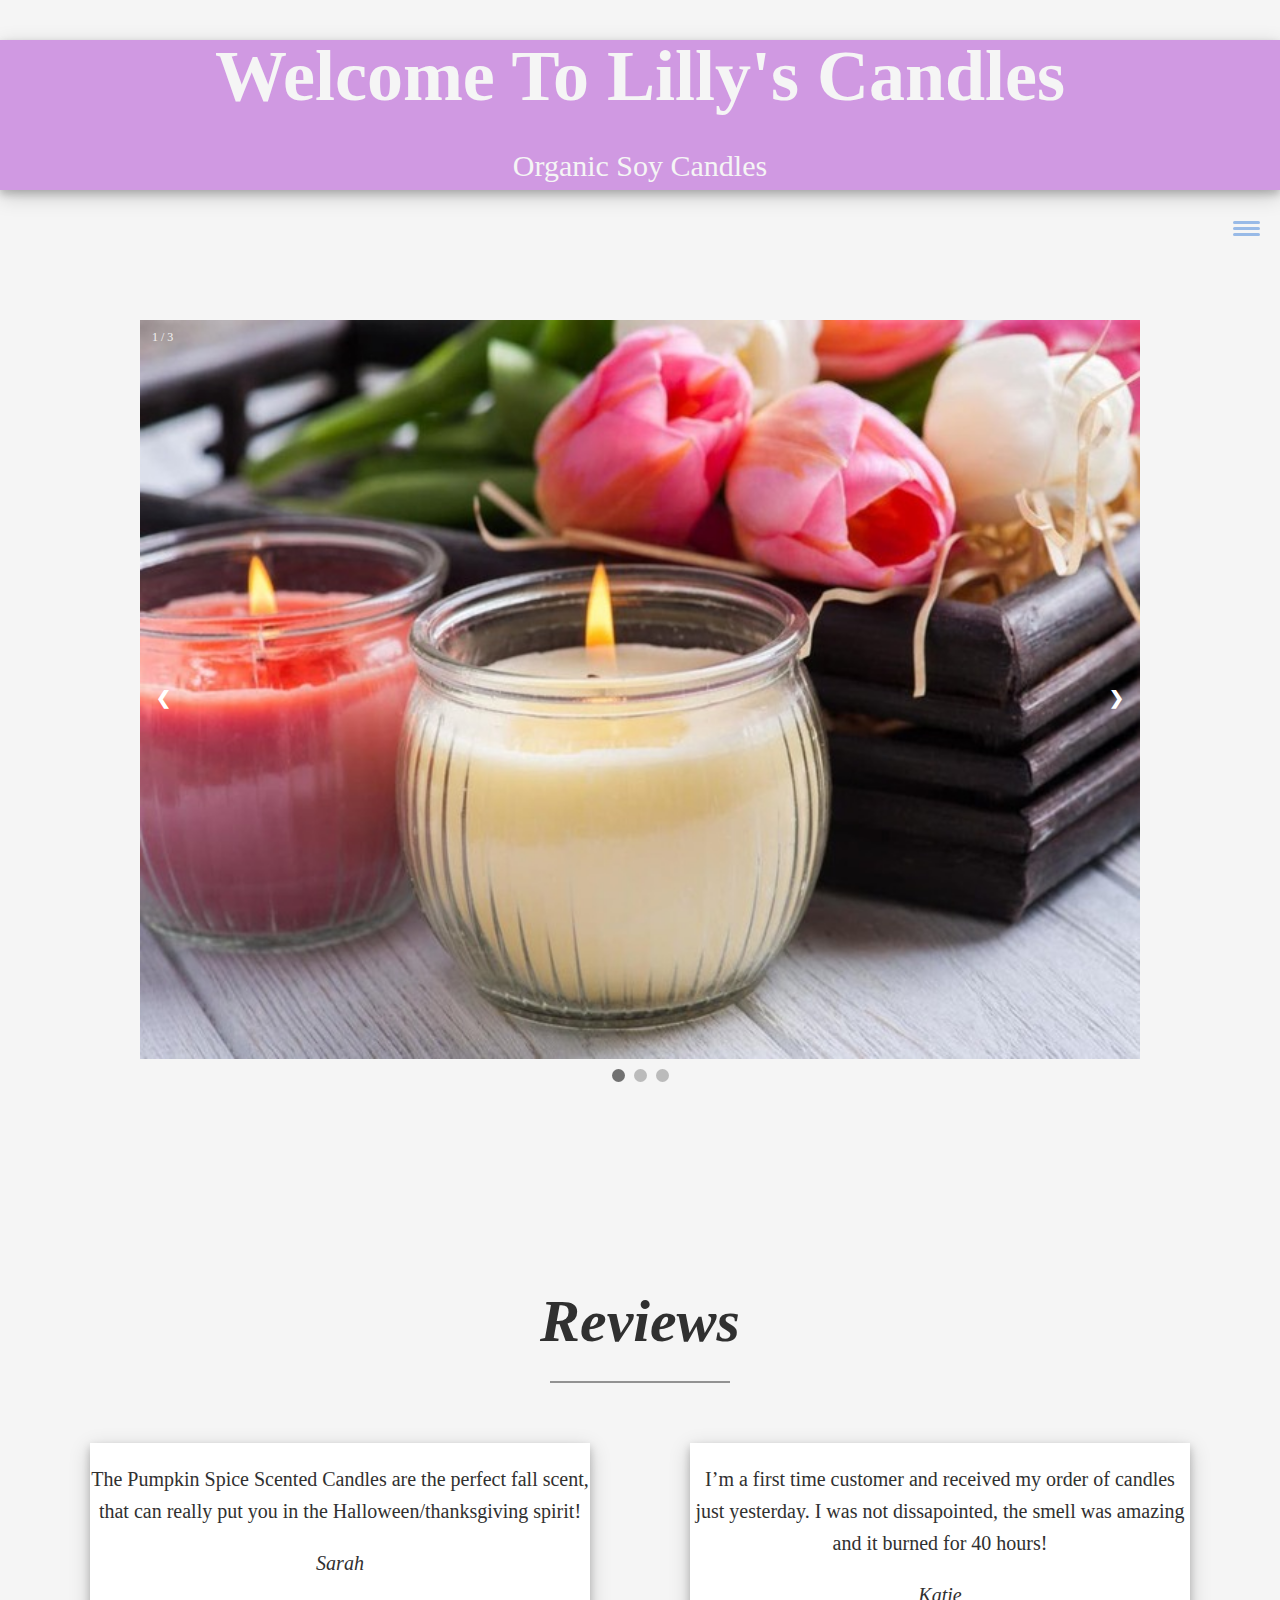
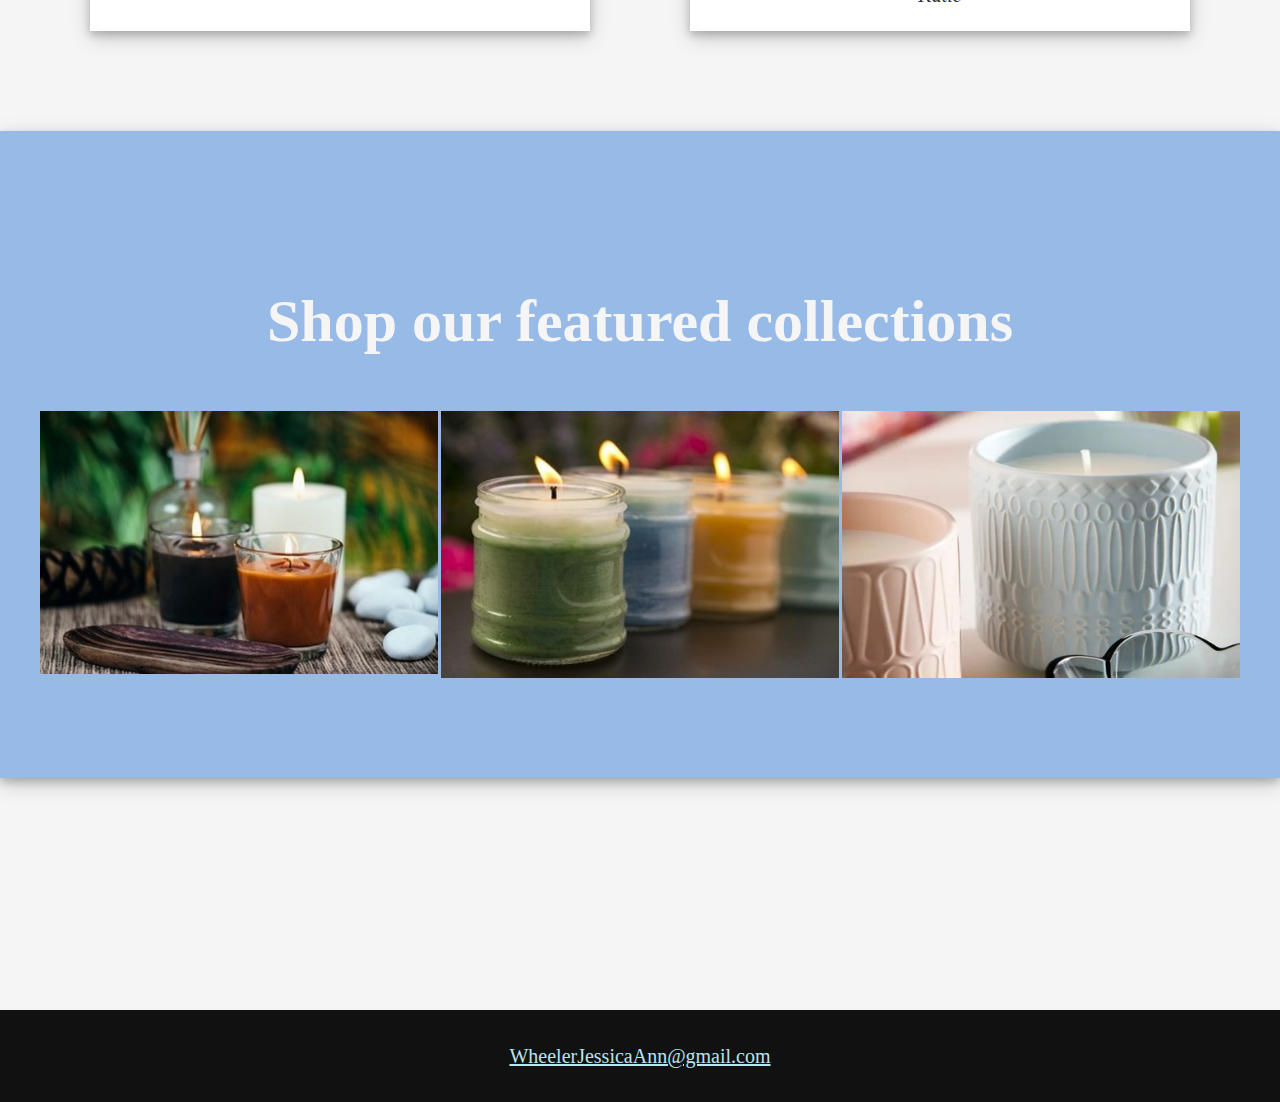
<file: Candle Store/home.html>
<!DOCTYPE html>
<html lang="en">


    <head>
        <meta charset="UTF-8">
        <meta name="viewport" content="width=device-width, inital-scale=1.0">
        <title>Lilly's Candles</title>
        <link rel="stylesheet"
              href="https://fonts.googleapis.com/css?family=Tangerine">
        <link rel="stylesheet" href="css/Candle_style.css">
        <link rel="stylesheet" href="../css/style.css">
    
    </head>

    <body>
        <header>
            
 

        </header>
        <div class="Title_Banner">
    
            <h1>Welcome To Lilly's Candles</h1>
            <p>Organic Soy Candles</p>
            <button class="nav-toggle" id="myBtn" aria-label="toggle navigation">
                <span class="hamburger"></span>
            </button>
                <nav class="nav">
                <ul class="nav__list">
                    <li class="nav__item"> <a href="../index.html#home" class="nav__link">Home</a></li>
                    <li class="nav__item"> <a href="../index.html#services" class="nav__link">My Services</a></li>
                    <li class="nav__item"> <a href="../index.html#about-me" class="nav__link">About Me</a></li>
                    <li class="nav__item"> <a href="../index.html#work" class="nav__link">My Work</a></li>
                </ul>
                </nav>
            </div>
        
        <section class="Slides">
            
            <div class="slideshow-container">

                <div class="mySlides fade">
                    <div class="numbertext">1 / 3</div>
                    <img class="Banner_Img" src="img/Banner1.jpeg" style="width:100%">
                    
                  </div>
                
                  <div class="mySlides fade">
                    <div class="numbertext">2 / 3</div>
                    <img class="Banner_Img" src="img/Banner2.jpeg" style="width:100%">
                    
                  </div>
                
                  <div class="mySlides fade">
                    <div class="numbertext">3 / 3</div>
                    <img class="Banner_Img" src="img/Banner3.png" style="width:100%">
                   
                  </div>
                
                  <!-- Next and previous buttons -->
                  <a class="prev" >&#10094;</a>
                  <a class="next" >&#10095;</a>

            </div>
            <div style="text-align:center">
                <span class="dot" onclick="currentSlide(1)"></span>
                <span class="dot" onclick="currentSlide(2)"></span>
                <span class="dot" onclick="currentSlide(3)"></span>
              </div>
            
        </section>

        <section class="My-Reviews" id="WOReviews">
            <h2 class="section__title section__title--My-Reviews"> Reviews</h2>
            <div class="Reviews">
            <div class="Review_Item">
                <p>The Pumpkin Spice Scented Candles are the perfect fall scent, that can really put you in the Halloween/thanksgiving spirit!<p>
                    <p class="Review_Signature">Sarah</p>
                </div>
                <div class="Review_Item">
                    <p>I’m a first time customer and received my order of candles just yesterday. I was not dissapointed, the smell was amazing and it burned for 40 hours!<p>
                        <p class="Review_Signature">Katie</p>
                    </div>
                  
             </div>

        </section>
            <section class="my-collections" id="wocollectionsrk">
                <h2 class="section__title--collections">Shop our featured collections</h2>
               
                <div class="collection">
                    <div class="img__wrap">
                    <img src="img/HalloweenCandles.jpeg" alt="" class="collection_item"/>
                    <a href="#" target="_blank" class="img__description">
                       Fall Collection
                    </a></div>
                    <div class="img__wrap">
                    <img src="img/ColorfulCandles_484x325.jpeg" alt="" class="collection_item"/>
                    <a href="#" class="img__description">
                       Holiday Collection
                    </a> 
                    </div>
                    <div class="img__wrap">
                    <img src="img/CandleHolder_484x422_484x325.jpeg" alt="" class="collection_item"/>
                    <a href="#" class="img__description">
                        Accessories
                    </a>
                    </div>
                </div>
            </section>
          <section class="Barrier">
            &nbsp;&nbsp; 

          </section>  
        
        <footer class="footer">
            <a href="mailto:wheelerjessicaann@gmail.com" class="footer__link">WheelerJessicaAnn@gmail.com</a>
            <script src="js/Candle.js"></script>
            <script src="../js/index.js"></script>
            </footer>

        </body>
        </html>
</file>
<file: Candle Store/css/Candle_style.css>
:root{
    --ffamily--primary:'Tangerine', serif;
    --ffamily--secondary: 'Arial', serif;
    --fw-reg:400;
    --fw-bold:900;
    --clr-bg:#FFF;
    --clr-dark:#303030;
    --clr-accentPur:#D099E2;
    --clr-subaccent:#98BAE7;
    
    --fs-h1:48px;
    --fs-h2:36px;
    --fs-h3:20px;
    --fs-body:16px;
    
    --bs:0.25em  0.25em 0.75em rgba(0,0,0,.25), 0.125em 0.125em 0.25em rgba(0,0,0,.25);
    
    }
    body{
        background: whitesmoke;
    }

    .Title_Banner {
       
        text-align: center;
        background: var(--clr-accentPur);
        font-family: var();
        color: whitesmoke;
        font-size: 30px;
        box-shadow: 0 4px 8px 0 rgba(0, 0, 0, 0.2), 0 6px 20px 0 rgba(0, 0, 0, 0.19);
      }
      .slides{
        position: fixed;
        padding: 2em;
      }
 
      
      .slideshow-container {
        max-width: 1000px;
        position: relative;
        margin: auto;
      }
      
      /* Next & previous buttons */
      .prev, .next {
        cursor: pointer;
        position: absolute;
        top: 0;
        top: 50%;
        width: auto;
        margin-top: -22px;
        padding: 16px;
        color: white;
        font-weight: bold;
        font-size: 18px;
        transition: 0.6s ease;
        border-radius: 0 3px 3px 0;
      }
      
      /* Position the "next button" to the right */
      .next {
        right: 0;
        border-radius: 3px 0 0 3px;
      }
      
      /* On hover, add a black background color with a little bit see-through */
      .prev:hover, .next:hover {
        background-color: rgba(0,0,0,0.8);
      }
      
      /* Caption text */
      .text {
        color: #f2f2f2;
        font-size: 15px;
        padding: 8px 12px;
        position: absolute;
        bottom: 8px;
        width: 100%;
        text-align: center;
      }
      
      /* Number text (1/3 etc) */
      .numbertext {
        color: #f2f2f2;
        font-size: 12px;
        padding: 8px 12px;
        position: absolute;
        top: 0;
      }
      
      /* The dots/bullets/indicators */
      .dot {
        cursor:pointer;
        height: 13px;
        width: 13px;
        margin: 0 2px;
        background-color: #bbb;
        border-radius: 50%;
        display: inline-block;
        transition: background-color 0.6s ease;
      }
      
      .active, .dot:hover {
        background-color: #717171;
      }
      
      /* Fading animation */
      .fade {
        -webkit-animation-name: fade;
        -webkit-animation-duration: 1.5s;
        animation-name: fade;
        animation-duration: 1.5s;
      }
      
      @-webkit-keyframes fade {
        from {opacity: .4}
        to {opacity: 1}
      }
      
      @keyframes fade {
        from {opacity: .4}
        to {opacity: 1}
      }

    .My-Reviews{

      
      max-width: 100%;
      text-align:center;
     
   
  }
  .section__title--My-Reviews{
      color:var(--clr-dark);
      position:relative;
      font-style: italic;
  }
  .section__title--My-Reviews::after{
      content:'';
      display:block;
      width: 3em;
      height:2px;
      margin: 0.5em auto 1em;
      background:var(--clr-dark);
      opacity:0.5;
  }
  .Review_Item{
  max-width:500px;
  margin:0 auto;
  background:var(--clr-bg);
  box-shadow: 0 4px 8px 0 rgba(0, 0, 0, 0.2), 0 6px 20px 0 rgba(0, 0, 0, 0.19);
  }
  .Review_Signature{
    font-style: italic;
  }

  @media (min-width:800px){
    .Reviews{
    display:flex;
    max-width: 1200px;
    margin:0 auto;
    }
    
    .Review + .Review{
        margin-left:2em;
    
    }
    }

      .my-collections{
        background-color: var(--clr-subaccent);
        color:whitesmoke;
        text-align:center;
        box-shadow: 0 4px 8px 0 rgba(0, 0, 0, 0.2), 0 6px 20px 0 rgba(0, 0, 0, 0.19);
    }
    .my-collections h2{
        padding:1em;
    }
    .collection{
        display: grid;
        grid-template-columns: repeat(auto-fit,minmax(300px,1fr));
        column-gap: 3px;
        text-align: center;
    }
    .collection__item{
       
        overflow:hidden;
    
    }
    .img__wrap {
        position: relative;
     
      }
      .img__wrap img{
        object-fit: fill;
        margin: auto;
     
      }
      
    .img__description {
        position: absolute;
        top: 0;
        bottom: 0;
        left: 0;
        right: 0;
        text-align: center;
        color:var(--clr-accentPur);
        visibility: hidden;
        opacity: 0;
        font: bold 24px Arial;
        text-decoration: none;
    
        
        padding: 2px 6px 2px 6px;
    
      
        /* transition effect. not necessary */
        transition: opacity .2s, visibility .2s;
      }
      
      .img__wrap:hover .img__description {
        visibility: visible;
        position: absolute;
        padding: 0;
        top: 0;
        left: 0;
        width: 100%;
        height: 100%;
        background-color: #ffffff;
        opacity: 0.5;
        transition: opacity .5s;
  
      }
</file>
<file: css/style.css>
*,
*::before,
*::after{
box-sizing:border-box;

}
/*Custom properties*/
:root{
--ffamily--primary:'Roboto', serif;
--ffamily--secondary: 'Arial', serif;
--fw-reg:400;
--fw-bold:900;
--clr-bg:#FFF;
--clr-dark:#303030;
--clr-accent:#B8E4F0;
--clr-subaccent:#98BAE7;

--fs-h1:48px;
--fs-h2:36px;
--fs-h3:20px;
--fs-body:16px;

--bs:0.25em  0.25em 0.75em rgba(0,0,0,.25), 0.125em 0.125em 0.25em rgba(0,0,0,.25);

}
/* for screens larger than 800, most desktop devices*/
@media (min-width:800px){
  :root{
    --fs-h1:72px;
    --fs-h2:60px;
    --fs-h3:24px;
    --fs-body:20px;
     }
  
}

html{
    scroll-behavior: smooth;
}



body {
  
    color: var(--clr-dark);
    margin:0;
    font-family: var(--ffamily--primary);
    font-size: var(--fs-body);
    line-height: 1.6;
}

section{
    padding:5em 2em;
}

img{
    display: block;
    max-width:100%;
}

/*Typography*/
strong{ font-weight:var(--fw-bold);}

.btn{
    display:inline-block;
    padding: .5em 1.5em;
    background-color:var(--clr-accent);
    color:var(--clr-dark);
    text-decoration:none;
    cursor:pointer;
    font-size:.9em;
    text-transform: uppercase;
    letter-spacing: 2px;
    font-weight:var(--fw-bold);
   

}
.btn:hover{
    transition: all 1ms ease;
    transform: scale(1.2);
}

h1,
h2,
h3{
    line-height:1;
    margin:0;
}

h1{
    font-size:var(--fs-h1);
}

h2{
    font-size:var(--fs-h2);
}

h3{
    font-size:var(--fs-h3);
}
.section__title{
margin-bottom: .25em;
}
.section__title--intro{
    font-weight:var(--fw-reg);
}


.section__subtitle{
margin:0;
font-size:var(--fs-h3);

}

.section__subtitle--intro,
.section__subtitle--about{
    background-color: var(--clr-accent);
    padding:.25em;
font-family: var(--ffamily--secondary);
padding-left: 10px;
margin-bottom:1em;
}
.section__subtitle--work{
    color:var(--clr-accent);
    font-weight: var(--fw-bold);
    margin-bottom:2em;
}
header{
    display:flex;
    justify-content: space-between;
    padding: 1em;
}

.logo{
    max-width: 100px;
}

.nav{
    position:fixed;
    background:var(--clr-dark);
    color:whitesmoke;
    top:0;
    bottom:0;
    left:0;
    right: 0;
    z-index: 100;
transform:translatex(100%);

}
.nav__list{
    list-style:none;
    display:flex;
    height:100%;
    flex-direction: column;
    justify-content: space-evenly;
    align-items: center;
    margin:0;
    padding:0;

}
.nav__link{
    color:whitesmoke;
    font-weight: var(--fw-bold);
    font-size: var(--fs-h2);
    text-decoration: none;
}
.nav__link:hover{
    color:var(--clr-accent);
}

.nav-toggle{
    padding:.5em;
    background: transparent;
    border:0;
    cursor: pointer;
    position:absolute;
    right:1em;
    z-index: 1000;
}
.nav-open .nav {
  transform: translateX(0);
}

.nav-open .nav-toggle{
    position:fixed;
}

.nav-open .hamburger{
    transform: rotate(.625turn);
}
.nav-open .hamburger::before{
    transform: rotate(90deg) translateX(-6px);
}
.nav-open .hamburger::after{
    opacity: 0;
}



.hamburger{
     display:block;
    position: relative;
}

.hamburger,
.hamburger::before,
.hamburger::after{
    background: var(--clr-subaccent);
    width:2em;
    height:3px;
    border-radius: .5em;
}

.hamburger::before,
.hamburger::after{
    content:'';
    position: absolute;
    left:0;
    right:0;
    background: var(--clr-subaccent);
}

.hamburger::before{
    top:6px;
}
.hamburger::after{bottom:6px;}

.button {
    font: bold 24px Arial;
    text-decoration: none;
    background-color: #EEEEEE;
    color: #333333;
    padding: 2px 6px 2px 6px;
    border-top: 1px solid #CCCCCC;
    border-right: 1px solid #333333;
    border-bottom: 1px solid #333333;
    border-left: 1px solid #CCCCCC;
  }

/*Introduction section*/
.intro{
    position:relative;
}
.intro__img{
    box-shadow:var(--bs);
}

@media (min-width:800px){
.intro{
    display:grid;
    width:min-content;
    margin:0 auto;
    grid-column-gap: 1em;
    grid-template-areas:
    "img title"
    "img subtitle";
    grid-template-columns: min-content max-content;
}
.intro__img{
grid-area:img;
min-width:250px;
position:relative;

}
.section__subtitle--intro{
    align-self:start;
    grid-column:-1/1;
    grid-row:2;
    text-align:right;
    position:relative;
    left: -1.5em;
    width:calc(100% + 1.5em);
}
.my-services{
    display:grid;
    position:relative;
   
}


}

/* what I do*/
.my-services{
    background-color: var(--clr-dark);
    background-image: url(../img/deskphoto2.jpeg);
    background-size: cover; /* don't repeat*/
    max-width: 100%;
    text-align:center;
    color:whitesmoke;
 
}
.section__title--services{
    color:var(--clr-accent);
    position:relative;
}
.section__title--services::after{
    content:'';
    display:block;
    width: 3em;
    height:2px;
    margin: 0.5em auto 1em;
    background:var(--clr-accent);
    opacity:0.5;
}
.service{
max-width:500px;
margin:0 auto;

}

@media (min-width:800px){
.services{
display:flex;
max-width: 1200px;
margin:0 auto;
}

.service + .service{
    margin-left:2em;

}
}

.about-me{
    max-width:1000px;
    margin:0 auto;

}
.about-me__img{
    box-shadow:var(--bs);
}

@media(min-width: 800px){

.about-me{
    display:grid;
    grid-template-columns: 1fr 200px;
    grid-template-areas: 
    "title img"
    "subtitle img"
    "text img";
    grid-column-gap: 2em;
}

.section__title--about{
    grid-area:title;
}
.section__subtitle--about{
    grid-column:1/-1;
    grid-row:2;
    position:relative;
    left:-1em;
    width: calc(100% + 4em);
    padding-left:1.5em;
    padding-right:calc(200px + 2em);
}

.about-me__img{
   grid-area:img;
   position:relative;
   z-index:2;
}
}

.my-work{
    background-color: var(--clr-dark);
    color:whitesmoke;
    text-align:center;
}

.portfolio{
    display: grid;
    grid-template-columns: repeat(auto-fit,minmax(300px,1fr));
}
.portfolio__item{
   
    overflow:hidden;

}


.footer{
    background: #111;
    color:var(--clr-accent);
    text-align: center;
    padding: 1.5em;
}
.footer a{color:inherit;}

.footer__link:hover{
    opacity: .7;
    text-decoration: underline;
}
</file>
